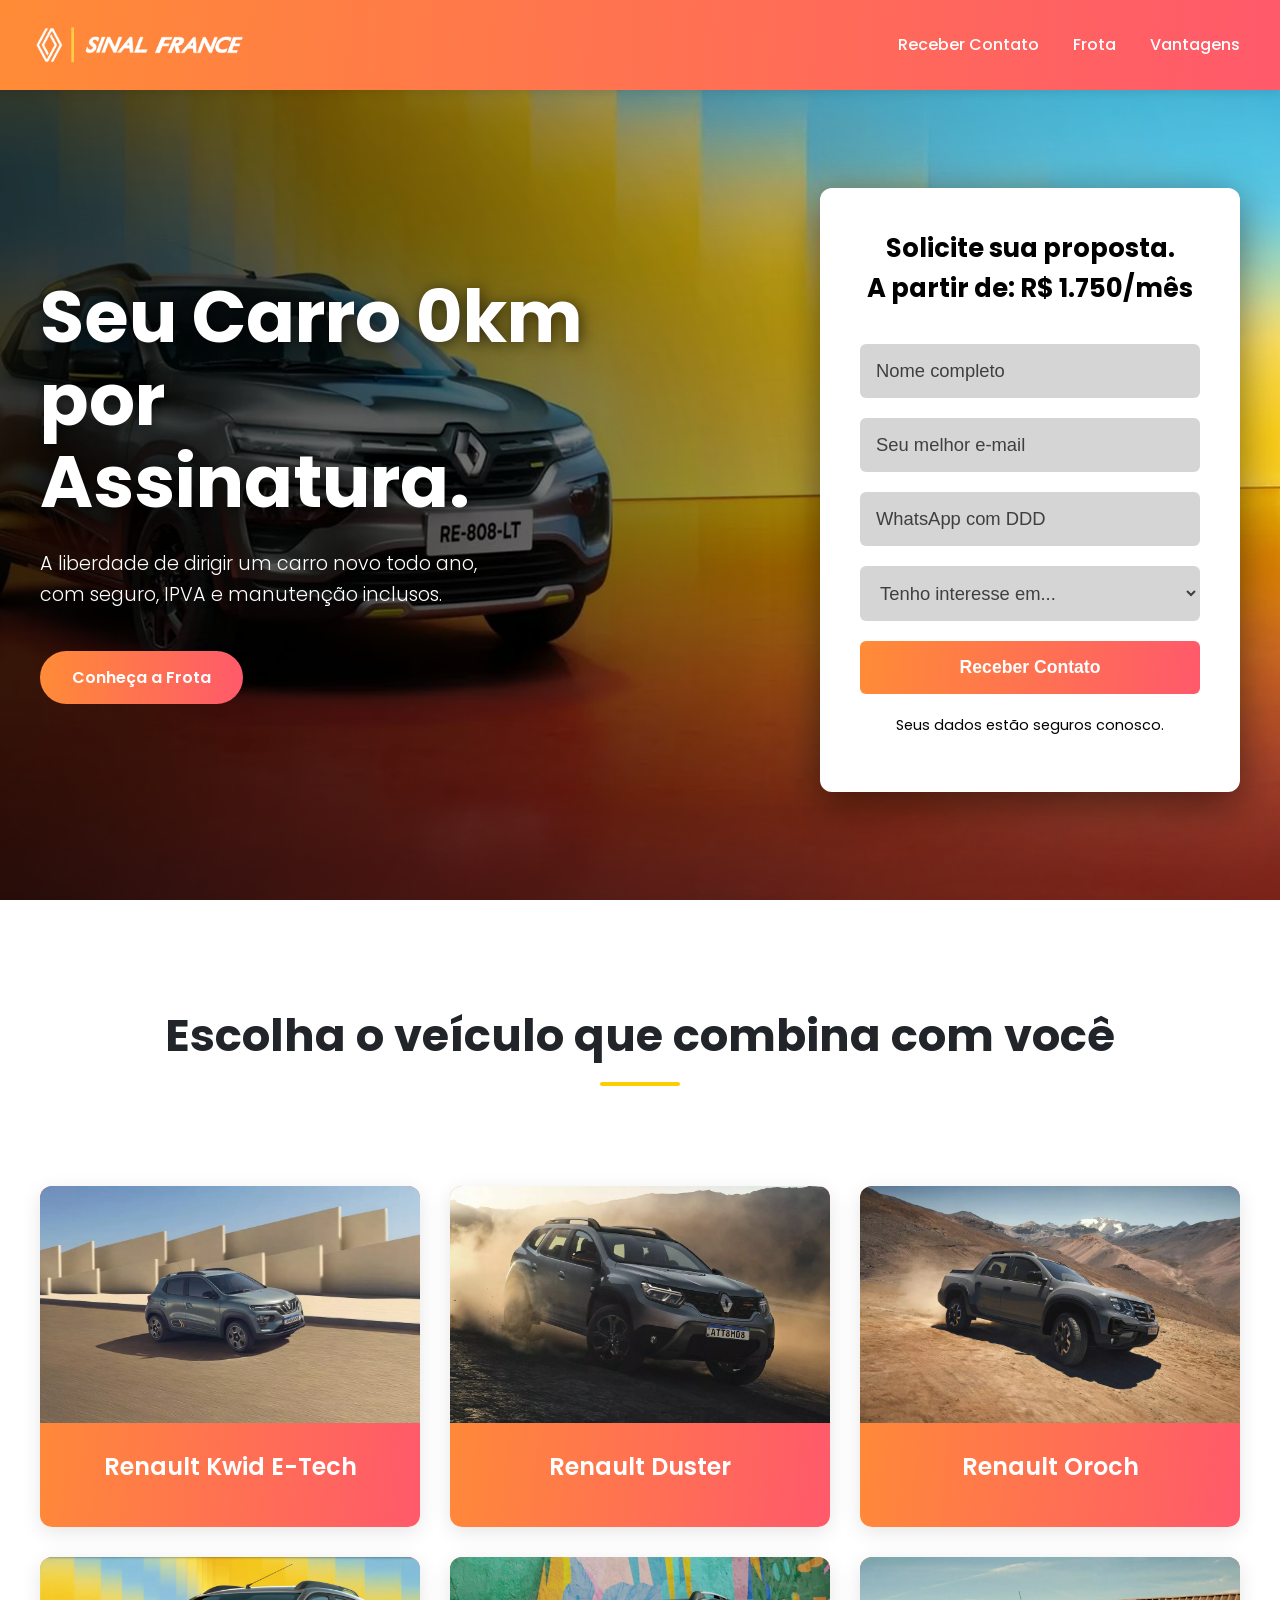
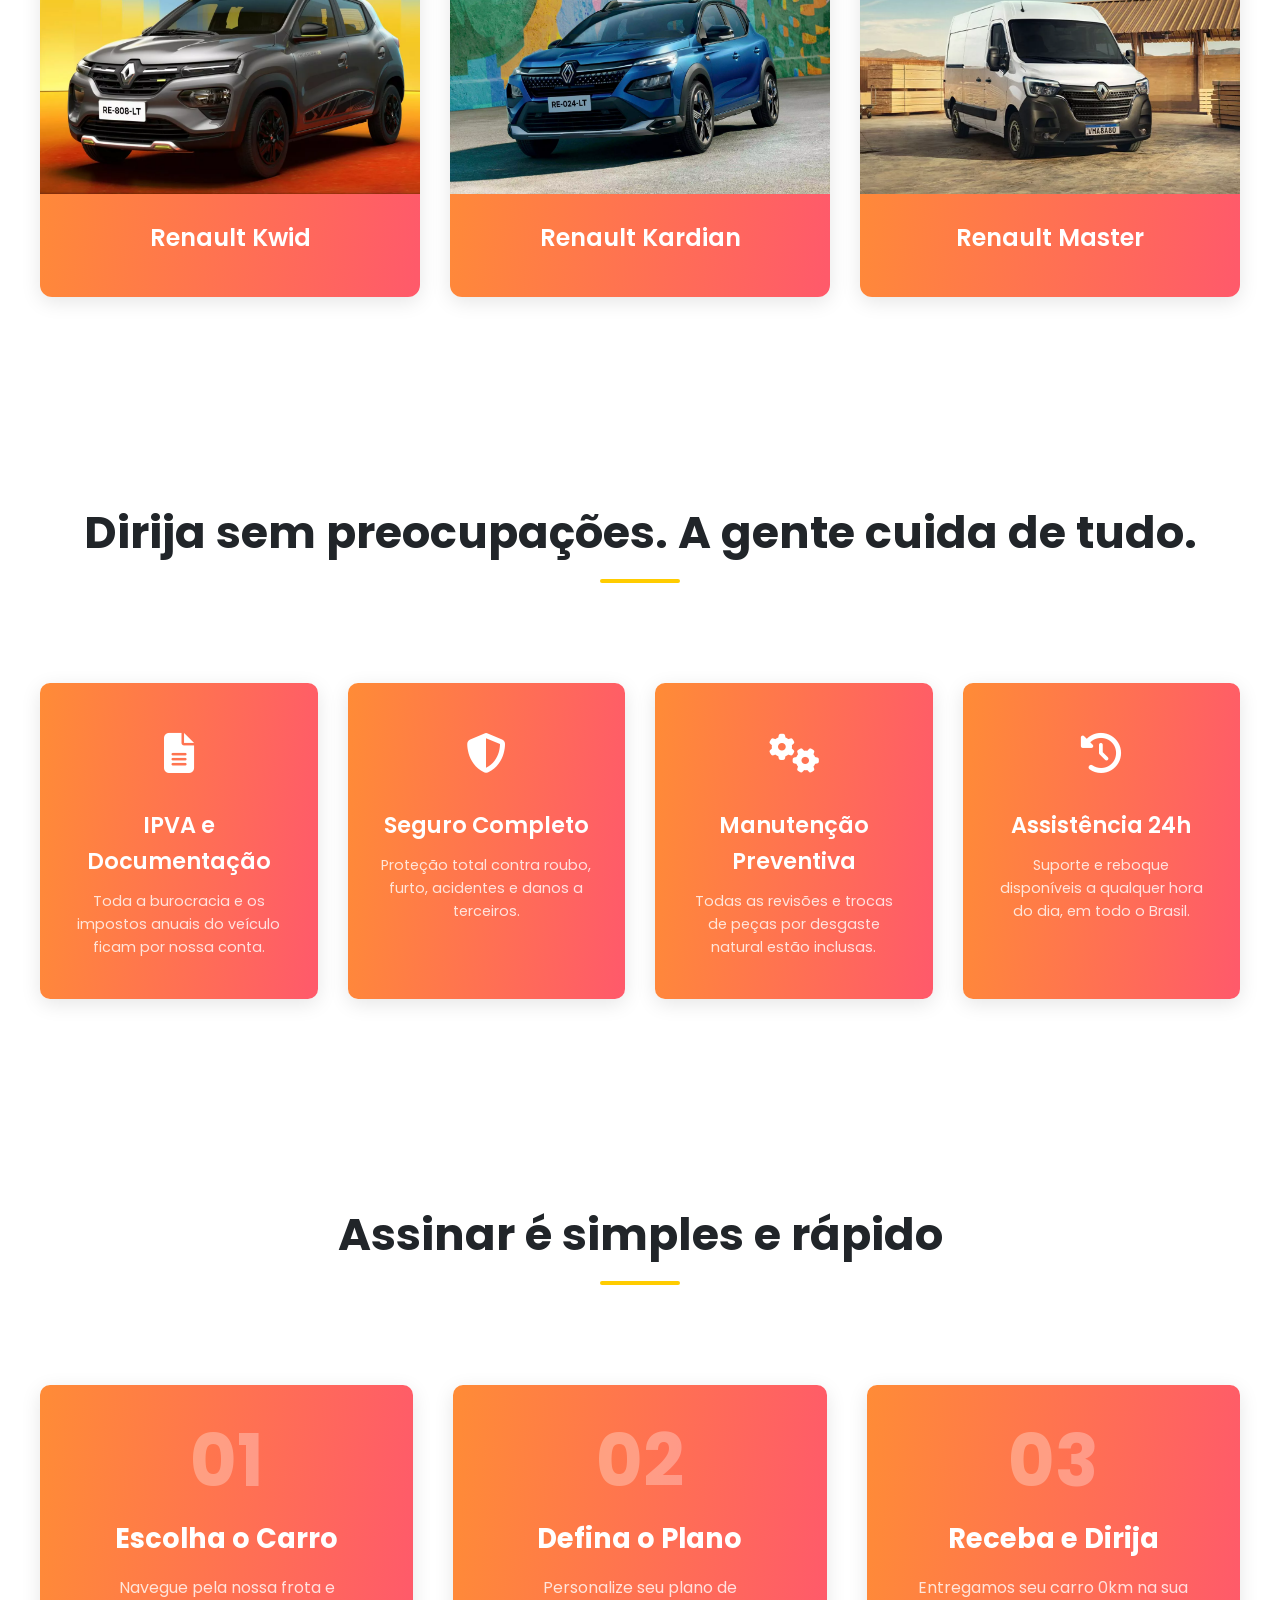
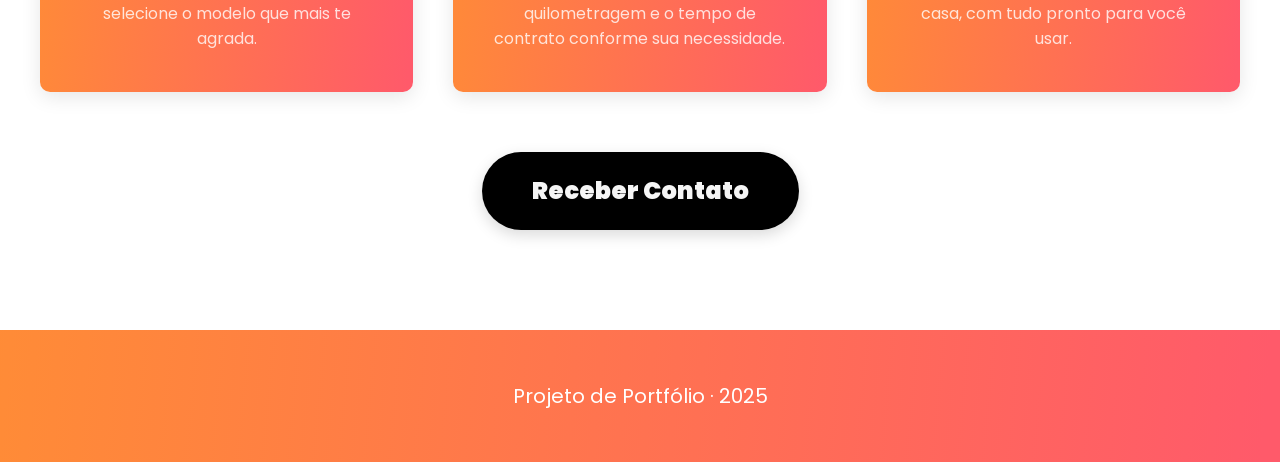
<file: index.html>
<!DOCTYPE html>
<html lang="pt-BR">
<head>
    <meta charset="UTF-8">
    <meta name="viewport" content="width=device-width, initial-scale=1.0">
    <title>Projeto de Carro por Assinatura</title>
    
    <link rel="preconnect" href="https://fonts.googleapis.com">
    <link rel="preconnect" href="https://fonts.gstatic.com" crossorigin>
    <link href="https://fonts.googleapis.com/css2?family=Poppins:wght@300;400;600;700&display=swap" rel="stylesheet">
    <link rel="stylesheet" href="https://cdnjs.cloudflare.com/ajax/libs/font-awesome/6.5.2/css/all.min.css" integrity="sha512-SnH5WK+bZxgPHs44uWIX+LLJAJ9/2PkPKZ5QiAj6Ta86w+fsb2TkcmfRyVX3pBnMFcV7oQPJkl9QevSCWr3W6A==" crossorigin="anonymous" referrerpolicy="no-referrer" />
    <link rel="stylesheet" href="./styles.css">
</head>
<body>
    <div class="top-header">
        <div class="container">
            <a href="#" class="logo">
                <img src="imgs/logosinalrenaultbranco.png" alt="Logo do Projeto" class="logo-img">
            </a>
            <nav class="nav-links">
                <a href="#contato"><i class="fa-solid fa-envelope"></i> Receber Contato</a>
                <a href="#frota"><i class="fa-solid fa-car"></i> Frota</a>
                <a href="#vantagens"><i class="fa-solid fa-star"></i> Vantagens</a>
            </nav>
            <div class="menu-hamburger">
                <div class="line line1"></div>
                <div class="line line2"></div>
                <div class="line line3"></div>
            </div>
        </div>
    </div>

    <header class="hero" id="contato">
        <div class="container hero-container">
            <div class="hero-content">
                <h1>Seu Carro 0km por Assinatura.</h1>
                <p>A liberdade de dirigir um carro novo todo ano, com seguro, IPVA e manutenção inclusos.</p>
                <a href="#frota" class="btn-cta primary">Conheça a Frota</a>
            </div>
            <div class="hero-form">
                <h3>Solicite sua proposta.<br>A partir de: R$ 1.750/mês</h3>
                <form id="contact-form">
                    <div class="form-group"><input type="text" id="nome" placeholder="Nome completo" required></div>
                    <div class="form-group"><input type="email" id="email" placeholder="Seu melhor e-mail" required></div>
                    <div class="form-group"><input type="tel" id="whatsapp" placeholder="WhatsApp com DDD" required maxlength="15"></div>
                    <div class="form-group">
                        <select id="modelo" name="modelo-interesse" required>
                            <option value="" disabled selected>Tenho interesse em...</option>
                            <option value="Renault Kardian">Renault Kardian</option>
                            <option value="Renault Duster">Renault Duster</option>
                            <option value="Renault Oroch">Renault Oroch</option>
                            <option value="Renault Kwid E-Tech">Renault Kwid E-Tech</option>
                            <option value="Renault Kwid">Renault Kwid</option>
                            <option value="Renault Master">Renault Master</option>
                        </select>
                    </div>
                    <button type="submit" id="submit-button" class="form-button">Receber Contato</button>
                    <p class="privacy-text">Seus dados estão seguros conosco.</p>
                    <div class="feedback-messages" style="text-align: center; margin-top: 15px;">
                        <p class="loading" style="display: none; color: #333;">Enviando, aguarde...</p>
                        <p class="error-message" style="color: red; font-weight: bold;"></p>
                        <p class="success-message" style="color: green; font-weight: bold; display: none;"></p>
                    </div>
                </form>
            </div>
        </div>
    </header>

    <main>
        <section id="frota">
            <div class="container">
                <h2>Escolha o veículo que combina com você</h2>
                <div class="models-grid">
                    <div class="model-card">
                        <div class="model-img-container"><img src="imgs/kwidetech.webp" alt="Renault Kwid E-Tech"></div>
                        <div class="model-card-content">
                            <h3>Renault Kwid E-Tech</h3>
                        </div>
                    </div>
                    <div class="model-card">
                        <div class="model-img-container"><img src="imgs/duster.webp" alt="Renault Duster"></div>
                        <div class="model-card-content">
                            <h3>Renault Duster</h3>
                        </div>
                    </div>
                    <div class="model-card">
                        <div class="model-img-container"><img src="imgs/oroch.webp" alt="Renault Oroch"></div>
                        <div class="model-card-content">
                            <h3>Renault Oroch</h3>
                        </div>
                    </div>
                    <div class="model-card">
                        <div class="model-img-container"><img src="imgs/kwid copiar.png" alt="Renault Kwid"></div>
                        <div class="model-card-content">
                            <h3>Renault Kwid</h3>
                        </div>
                    </div>
                    <div class="model-card">
                        <div class="model-img-container"><img src="imgs/kardian.webp" alt="Renault Kardian"></div>
                        <div class="model-card-content">
                            <h3>Renault Kardian</h3>
                        </div>
                    </div>
                    <div class="model-card">
                        <div class="model-img-container"><img src="imgs/master.webp" alt="Renault Master"></div>
                        <div class="model-card-content">
                            <h3>Renault Master</h3>
                        </div>
                    </div>
                </div>
            </div>
        </section>

        <section id="vantagens">
            <div class="container">
                <h2>Dirija sem preocupações. A gente cuida de tudo.</h2>
                <div class="benefits-grid">
                    <div class="benefit-item">
                        <i class="fa-solid fa-file-lines icon"></i>
                        <h3>IPVA e Documentação</h3>
                        <p>Toda a burocracia e os impostos anuais do veículo ficam por nossa conta.</p>
                    </div>
                    <div class="benefit-item">
                        <i class="fa-solid fa-shield-halved icon"></i>
                        <h3>Seguro Completo</h3>
                        <p>Proteção total contra roubo, furto, acidentes e danos a terceiros.</p>
                    </div>
                    <div class="benefit-item">
                        <i class="fa-solid fa-gears icon"></i>
                        <h3>Manutenção Preventiva</h3>
                        <p>Todas as revisões e trocas de peças por desgaste natural estão inclusas.</p>
                    </div>
                     <div class="benefit-item">
                        <i class="fa-solid fa-clock-rotate-left icon"></i>
                        <h3>Assistência 24h</h3>
                        <p>Suporte e reboque disponíveis a qualquer hora do dia, em todo o Brasil.</p>
                    </div>
                </div>
            </div>
        </section>

        <section id="como-funciona">
             <div class="container">
                <h2>Assinar é simples e rápido</h2>
                <div class="steps-grid">
                    <div class="step-item"><div class="step-number">01</div><h3 style="color: white;">Escolha o Carro</h3><p>Navegue pela nossa frota e selecione o modelo que mais te agrada.</p></div>
                    <div class="step-item"><div class="step-number">02</div><h3 style="color: white;">Defina o Plano</h3><p>Personalize seu plano de quilometragem e o tempo de contrato conforme sua necessidade.</p></div>
                    <div class="step-item"><div class="step-number">03</div><h3 style="color: white;">Receba e Dirija</h3><p>Entregamos seu carro 0km na sua casa, com tudo pronto para você usar.</p></div>
                </div>
                 <div style="text-align: center; margin-top: 60px;">
                    <a href="#contato" class="btn-destaque">Receber Contato</a>
                </div>
            </div>
        </section>
    </main>

    <footer>
        <div class="container">
            <p style="font-size: 20px;">Projeto de Portfólio · 2025</p>
        </div>
    </footer>
    <script src="script.js"></script>

</body>
</html>
</file>
<file: styles.css>
:root {
    --cor-primaria: #FFCC00;
    --cor-fundo-escuro: #0d0d0d;
    --cor-fundo-card-escuro: #1a1a1a;
    --cor-texto-branco: #ffffff;
    --cor-texto-cinza: rgb(255, 255, 255);
    --cor-borda-escura: #333;

    --cor-fundo-card-claro: #FFFFFF;
    --cor-texto-preto: #212529;
    --cor-texto-cinza-escuro: #3f3f3f;

    --gradiente-laranja: linear-gradient(95.04deg, #ff8c36 -1.19%, #ff5a6a 98.55%);
}

* {
    margin: 0;
    padding: 0;
    box-sizing: border-box;
}

html {
    scroll-behavior: smooth;
}

body {
    font-family: 'Poppins', sans-serif;
    background-color: var(--cor-fundo-card-claro);
    color: var(--cor-texto-preto);
    overflow-x: hidden;
    line-height: 1.6;
}

.container {
    max-width: 1280px;
    margin: 0 auto;
    padding: 0 40px;
}

section {
    padding: 100px 0;
    background-color: var(--cor-fundo-card-claro);
}

h2 {
    font-size: 2.8rem;
    font-weight: 700;
    text-align: center;
    margin-bottom: 80px;
    position: relative;
    padding-bottom: 20px;
    z-index: 2;
}

h2::after {
    content: '';
    display: block;
    width: 80px;
    height: 4px;
    background-color: var(--cor-primaria);
    margin: 10px auto 0;
    border-radius: 2px;
}

.top-header {
    position: fixed;
    top: 0;
    left: 0;
    width: 100%;
    padding: 25px 0;
    z-index: 1000;
    background: var(--gradiente-laranja);
    box-shadow: 0 2px 10px rgba(0,0,0,0.1);
}

.top-header .container {
    display: flex;
    justify-content: space-between;
    align-items: center;
}

.logo-img {
    width: auto;
    display: block;
    scale: 2.2;
    max-height: 40px;
}

.nav-links a {
    color: var(--cor-texto-branco);
    text-decoration: none;
    margin-left: 30px;
    font-weight: 500;
}

.nav-links a:hover {
    color: var(--cor-primaria);
}

.nav-links a i {
    display: none;
}

.menu-hamburger {
    display: none;
}

.hero {
    display: flex;
    align-items: center;
    height: 100vh;
    min-height: 800px;
    padding-top: 80px;
    background-image: linear-gradient(to right, rgba(0,0,0,0.1) 0%, transparent 50%), url(imgs/malu.png);
    background-size: cover;
    background-position: center center;
}

.hero-container {
    display: flex;
    justify-content: space-between;
    align-items: center;
    width: 100%;
    gap: 60px;
}

.hero-content {
    flex-basis: 50%;
    max-width: 550px;
}

.hero-content h1 {
    font-size: 4.5rem;
    font-weight: 700;
    line-height: 1.15;
    margin-bottom: 25px;
    text-shadow: 2px 2px 15px rgba(0,0,0,0.6);
    color: var(--cor-texto-branco);
}

.hero-content p {
    font-size: 1.2rem;
    font-weight: 300;
    max-width: 480px;
    margin-bottom: 40px;
    color: var(--cor-texto-cinza);
}

.btn-cta {
    display: inline-block;
    padding: 14px 32px;
    border-radius: 50px;
    text-decoration: none;
    font-weight: 600;
    font-size: 1rem;
    transition: all 0.3s ease;
}

.btn-cta.primary {
    background: var(--gradiente-laranja);
    color: #ffffff;
}

.btn-cta.primary:hover {
    background-color: #e6b800;
    transform: translateY(-2px);
    box-shadow: 0 5px 15px rgba(255, 204, 0, 0.3);
}

.btn-destaque {
    display: inline-block;
    padding: 20px 50px;
    border-radius: 50px;
    text-decoration: none;
    font-weight: 900;
    font-size: 1.5rem;
    transition: all 0.3s ease;
    background: #000000;
    color: rgb(245, 245, 245);
    box-shadow: 0 5px 15px rgba(0,0,0,0.15);
}

.btn-destaque:hover {
    transform: translateY(-3px);
    box-shadow: 0 8px 20px rgba(0,0,0,0.2);
    filter: brightness(0.95);
}

.hero-form {
    flex-basis: 35%;
    max-width: 420px;
    background: #ffffff;
    padding: 40px;
    border-radius: 12px;
    box-shadow: 0 10px 40px rgba(0, 0, 0, 0.5);
}

.hero-form h3 {
    font-size: 1.6rem;
    text-align: center;
    margin-bottom: 35px;
    color: rgb(0, 0, 0);
}

.form-group {
    margin-bottom: 20px;
}

.form-group input,
.form-group select {
    width: 100%;
    padding: 15px;
    background-color: rgba(0, 0, 0, 0.164);
    border: 1px solid transparent;
    border-radius: 6px;
    color: var(--cor-texto-preto);
    font-size: 1.15rem;
}

.form-group ::placeholder {
    color: var(--cor-texto-cinza-escuro);
}

.form-group select {
    color: var(--cor-texto-cinza-escuro);
}

.form-group select:valid {
    color: var(--cor-texto-preto);
}

.form-group select:focus {
    outline: 2px solid #ff8c36;
    border-color: #ff8c36;
}

.form-button {
    width: 100%;
    padding: 16px;
    background: var(--gradiente-laranja);
    color: rgb(255, 255, 255);
    border: none;
    border-radius: 6px;
    font-size: 1.1rem;
    font-weight: 700;
    cursor: pointer;
    transition: opacity 0.3s ease;
}

.form-button:hover {
    opacity: 0.9;
}

.privacy-text {
    font-size: 0.9rem;
    color: black;
    text-align: center;
    margin-top: 20px;
}

#frota h2,
#vantagens h2,
#como-funciona h2 {
    color: var(--cor-texto-preto);
}

#frota h2::after,
#vantagens h2::after,
#como-funciona h2::after {
    background-color: var(--cor-primaria);
}

.models-grid {
    display: grid;
    grid-template-columns: repeat(auto-fit, minmax(280px, 1fr));
    gap: 30px;
}

.model-card {
    background: var(--gradiente-laranja);
    color: var(--cor-texto-branco);
    border-radius: 12px;
    transition: transform 0.3s ease, box-shadow 0.3s ease;
    overflow: hidden;
    text-align: center;
    box-shadow: 0 5px 20px rgba(0,0,0,0.1);
}

.model-card:hover {
    transform: translateY(-8px);
    box-shadow: 0 10px 25px rgba(0,0,0,0.2);
}

.model-card .model-img-container {
    width: 100%;
    aspect-ratio: 16 / 10;
    overflow: hidden;
    background-color: rgba(255,255,255,0.2);
}

.model-card .model-img-container img {
    width: 100%;
    height: 100%;
    object-fit: cover;
    transition: transform 0.4s ease;
}

.model-card:hover .model-img-container img {
    transform: scale(1.05);
}

.model-card-content {
    padding: 25px;
}

.model-card-content h3 {
    color: var(--cor-texto-branco);
    font-size: 1.5rem;
    margin-bottom: 15px;
    font-weight: 600;
}

.benefits-grid {
    display: grid;
    grid-template-columns: repeat(4, 1fr);
    gap: 30px;
}

.benefit-item {
    background: var(--gradiente-laranja);
    color: var(--cor-texto-branco);
    padding: 40px 30px;
    border-radius: 10px;
    text-align: center;
    transition: transform 0.3s ease, box-shadow 0.3s ease;
    box-shadow: 0 5px 20px rgba(0,0,0,0.1);
}

.benefit-item:hover {
    transform: translateY(-8px);
    box-shadow: 0 10px 25px rgba(0,0,0,0.2);
}

.benefit-item .icon {
    font-size: 40px;
    height: 60px;
    width: 60px;
    margin: 0 auto 25px auto;
    color: var(--cor-texto-branco);
    display: flex;
    align-items: center;
    justify-content: center;
}

.benefit-item h3 {
    color: var(--cor-texto-branco);
    font-size: 1.4rem;
    margin-bottom: 10px;
    font-weight: 600;
}

.benefit-item p {
    color: rgba(255,255,255,0.8);
    font-size: 0.9rem;
}

.steps-grid {
    display: grid;
    grid-template-columns: repeat(3, 1fr);
    gap: 40px;
    text-align: center;
}

.step-item {
    background: var(--gradiente-laranja);
    color: var(--cor-texto-branco);
    padding: 40px;
    border-radius: 10px;
    transition: transform 0.3s ease, box-shadow 0.3s ease;
    box-shadow: 0 5px 20px rgba(0,0,0,0.1);
}

.step-item:hover {
    transform: translateY(-8px);
    box-shadow: 0 10px 25px rgba(0,0,0,0.2);
}

.step-item .step-number {
    font-size: 4.5rem;
    font-weight: 700;
    color: rgba(255, 255, 255, 0.3);
    line-height: 1;
    margin-bottom: 20px;
}

.step-item h3 {
    color: var(--primaria);
    font-size: 1.7rem;
    margin: 15px 0;
}

.step-item p {
    color: rgba(255,255,255,0.8);
    font-size: 1rem;
}

footer {
    background: var(--gradiente-laranja);
    text-align: center;
    padding: 50px 20px;
}

footer p {
    color: var(--cor-texto-branco);
    font-size: 0.9rem;
}

@media (max-width: 992px) {
    .hero-container {
        flex-direction: column;
        text-align: center;
    }

    .hero {
        background-position: top center;
        height: auto;
        padding: 150px 20px 80px 20px;
    }

    .hero-content {
        max-width: 100%;
    }

    .hero-content h1 {
        font-size: 3rem;
    }

    h2 {
        font-size: 2.2rem;
        line-height: 1.15;
    }

    .hero-content p {
        margin: 0 auto 40px auto;
        max-width: 100%;
    }

    .hero-form {
        width: 100%;
        max-width: 500px;
    }

    .benefits-grid {
        grid-template-columns: repeat(2, 1fr);
    }

    .steps-grid {
        grid-template-columns: repeat(1, 1fr);
    }

    .logo-img {
        scale: 1.5;
    }

    .menu-hamburger {
        display: block;
        cursor: pointer;
        z-index: 1001;
    }

    .menu-hamburger .line {
        width: 30px;
        height: 3px;
        background-color: var(--cor-texto-branco);
        margin: 6px 0;
        transition: 0.4s;
        border-radius: 3px;
    }

    .nav-links {
        display: flex;
        position: fixed;
        right: -100%;
        top: 0;
        width: 80%;
        max-width: 350px;
        height: 100vh;
        background: var(--gradiente-laranja);
        flex-direction: column;
        justify-content: flex-start;
        align-items: flex-start;
        transition: right 0.4s ease-in-out;
        padding-top: 100px;
        box-shadow: -5px 0 25px rgba(0,0,0,0.2);
    }

    .nav-links.active {
        right: 0;
    }

    .nav-links a {
        display: flex;
        align-items: center;
        width: 100%;
        padding: 20px 30px;
        margin: 0;
        font-size: 1.2rem;
        color: white;
        border-bottom: 1px solid rgba(255, 255, 255, 0.2);
    }

    .nav-links a:hover {
        background-color: rgba(0,0,0,0.1);
    }

    .nav-links a i {
        display: inline-block;
        margin-right: 15px;
    }

    .menu-hamburger.toggle .line1 {
        transform: rotate(-45deg) translate(-7px, 7px);
    }

    .menu-hamburger.toggle .line2 {
        opacity: 0;
    }

    .menu-hamburger.toggle .line3 {
        transform: rotate(45deg) translate(-7px, -7px);
    }
}

@media (max-width: 768px) {
    .benefits-grid {
        grid-template-columns: 1fr;
    }

    .logo-img {
        scale: 1.4;
    }
}

@media (max-width: 1300px) {
    .logo-img {
        scale: 1.8;
        padding-left: 1.4rem;
    }
}
</file>
